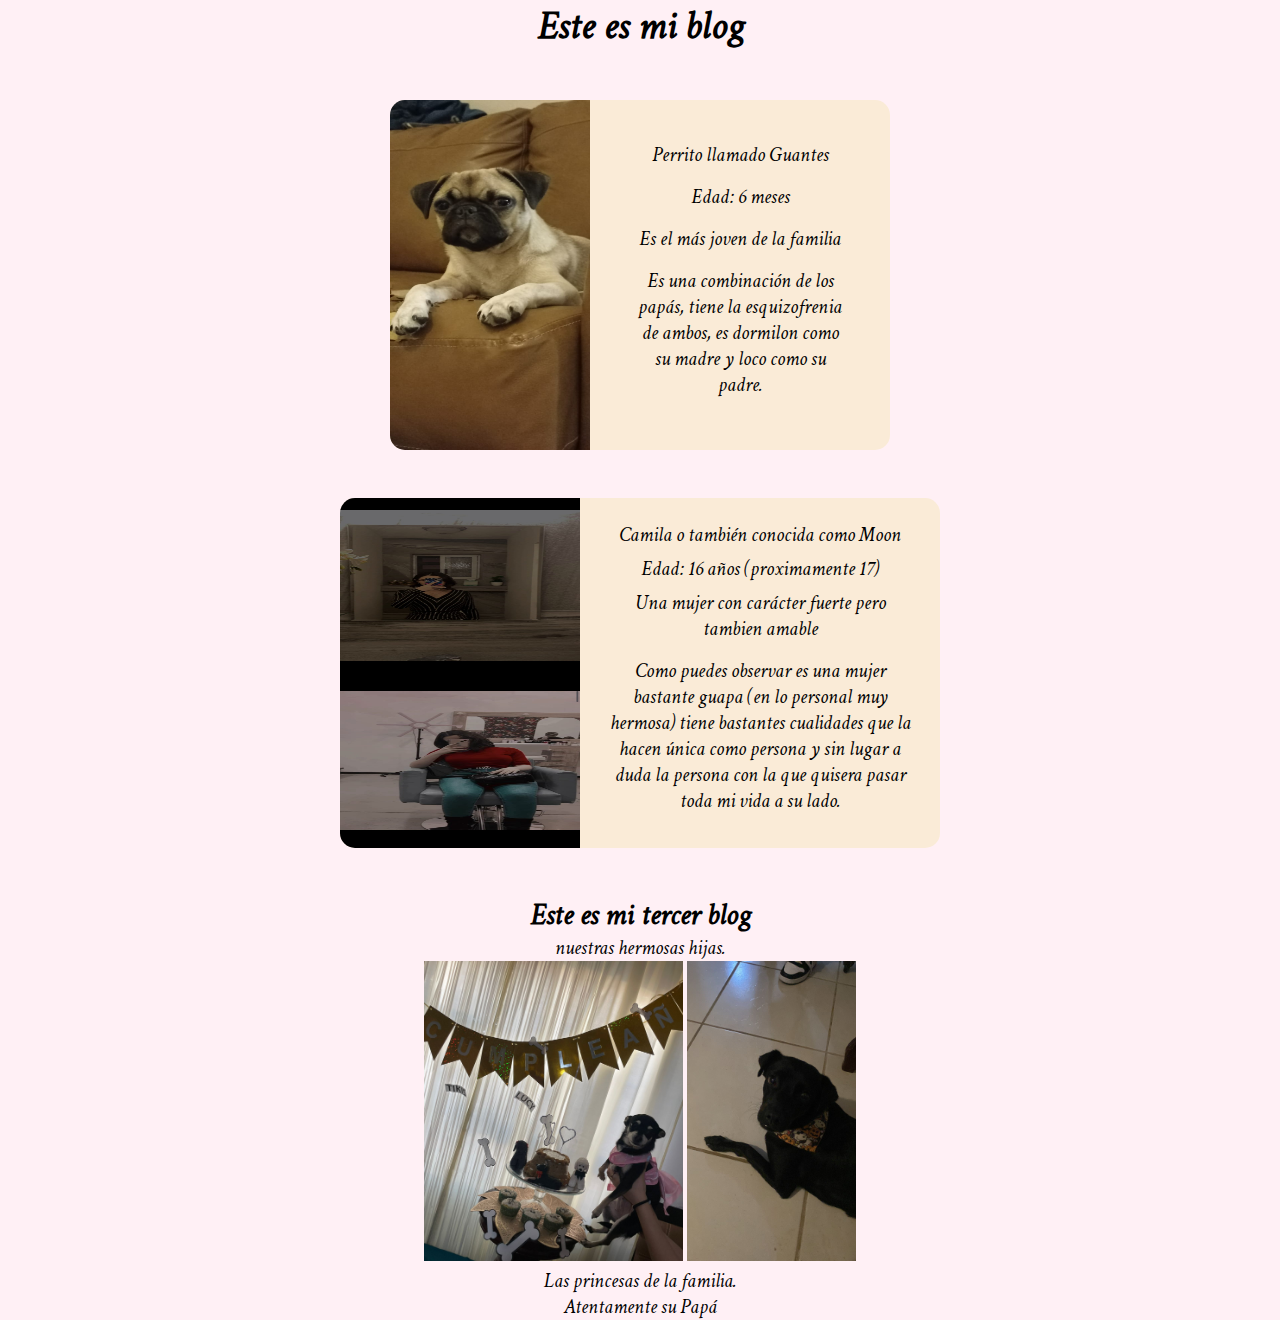
<file: index.html>
<!DOCTYPE html>
<html lang="en">
<head>
    <meta charset="UTF-8">
    <meta name="viewport" content="width=device-width, initial-scale=1.0"> 
    <link rel="stylesheet" href="estilos.css">
    <title>Blog de Irving </title>    
</head>
<body> 
    <section>
        <h1>Este es mi blog</h1>
        <article class="guantes">
            <div class="img-guantes">
                <img src="imagenes/guantes.jpeg" alt="imagen de un pug en un sillon">
            </div>
            <div class="card1">
                <p>Perrito llamado Guantes</p>
                <p>Edad: 6 meses</p>
                <p>Es el más joven de la familia</p>
                <p>
                    Es una combinación de los papás, tiene la esquizofrenia de ambos, es dormilon como su madre y loco como su padre.
                </p>
            </div> 
        </article>
        <article class="moon">
            <div class="img-moon">
                <img src="imagenes/M2.jpeg">
                <img src="imagenes/M1.jpeg">
            </div>
            <div class="card2">
                <p>Camila o también conocida como Moon</p>
                <p>Edad: 16 años (proximamente 17)</p>
                <p>Una mujer con carácter fuerte pero tambien amable<p>
                <p>
                    Como puedes observar es una mujer bastante guapa 
                    (en lo personal muy hermosa) tiene bastantes 
                    cualidades que la hacen única como persona y sin 
                    lugar a duda la persona con la que quisera pasar toda mi vida a su lado.
                </p>
            </div>
        </article>
        <article class="niñas">
            <h2>Este es mi tercer blog</h2>
            <p>nuestras hermosas hijas.</p>
            <img src="imagenes/p2.jpeg" height="300"/>
            <img src="imagenes/p1.jpeg"height="300"/>
            <p>
                Las princesas de la familia.
            </p>    
            <p> Atentamente su Papá</p>
        </article>
    </section>
</body>
</html>
</file>
<file: estilos.css>
@font-face {
    font-family: Crimson-text;
    src: url(italic.ttf);
}

* {
    margin: 0;
    padding: 0;
    box-sizing: border-box;
}

body {
    display: flex;
    flex-direction: column;
    align-items: center;
    text-align: center;
    justify-content: center;
    background-color:lavenderblush;
    font-family: Crimson-text;
    font-size: 20px;
}

.guantes {
    max-width: 500px;
    max-height: 350px;
    display: flex;
    margin: 3rem auto;
    background-color:antiquewhite;
    border-radius: 15px;
}

.img-guantes {
    width: 40%;
}

.img-guantes img {
    width: 100%;
    height: 100%;
    border-radius: 15px 0 0 15px;
}

.card1 {
    width: 60%;
    padding: 2.65rem;
    display: flex;
    flex-direction: column;
    gap: 1rem;
}

.moon {
    max-width: 600px;
    max-height: 350px;
    display: flex;
    margin: 3rem auto;
    background-color: antiquewhite;
    border-radius: 15px;
}

.img-moon {
    width: 40%;
    display: flex;
    flex-direction: column;
}

.img-moon img {
    width: 100%;
    height: 50%;
    border-radius: 15px 0 0 0;
}

.img-moon img:nth-child(2) {
    width: 100%;
    height: 50%;
    border-radius: 0 0 0 15px;
}

.card2 {
    width: 60%;
    padding: 1.5rem;
    display: flex;
    flex-direction: column;
    gap: .5rem;
}
</file>
